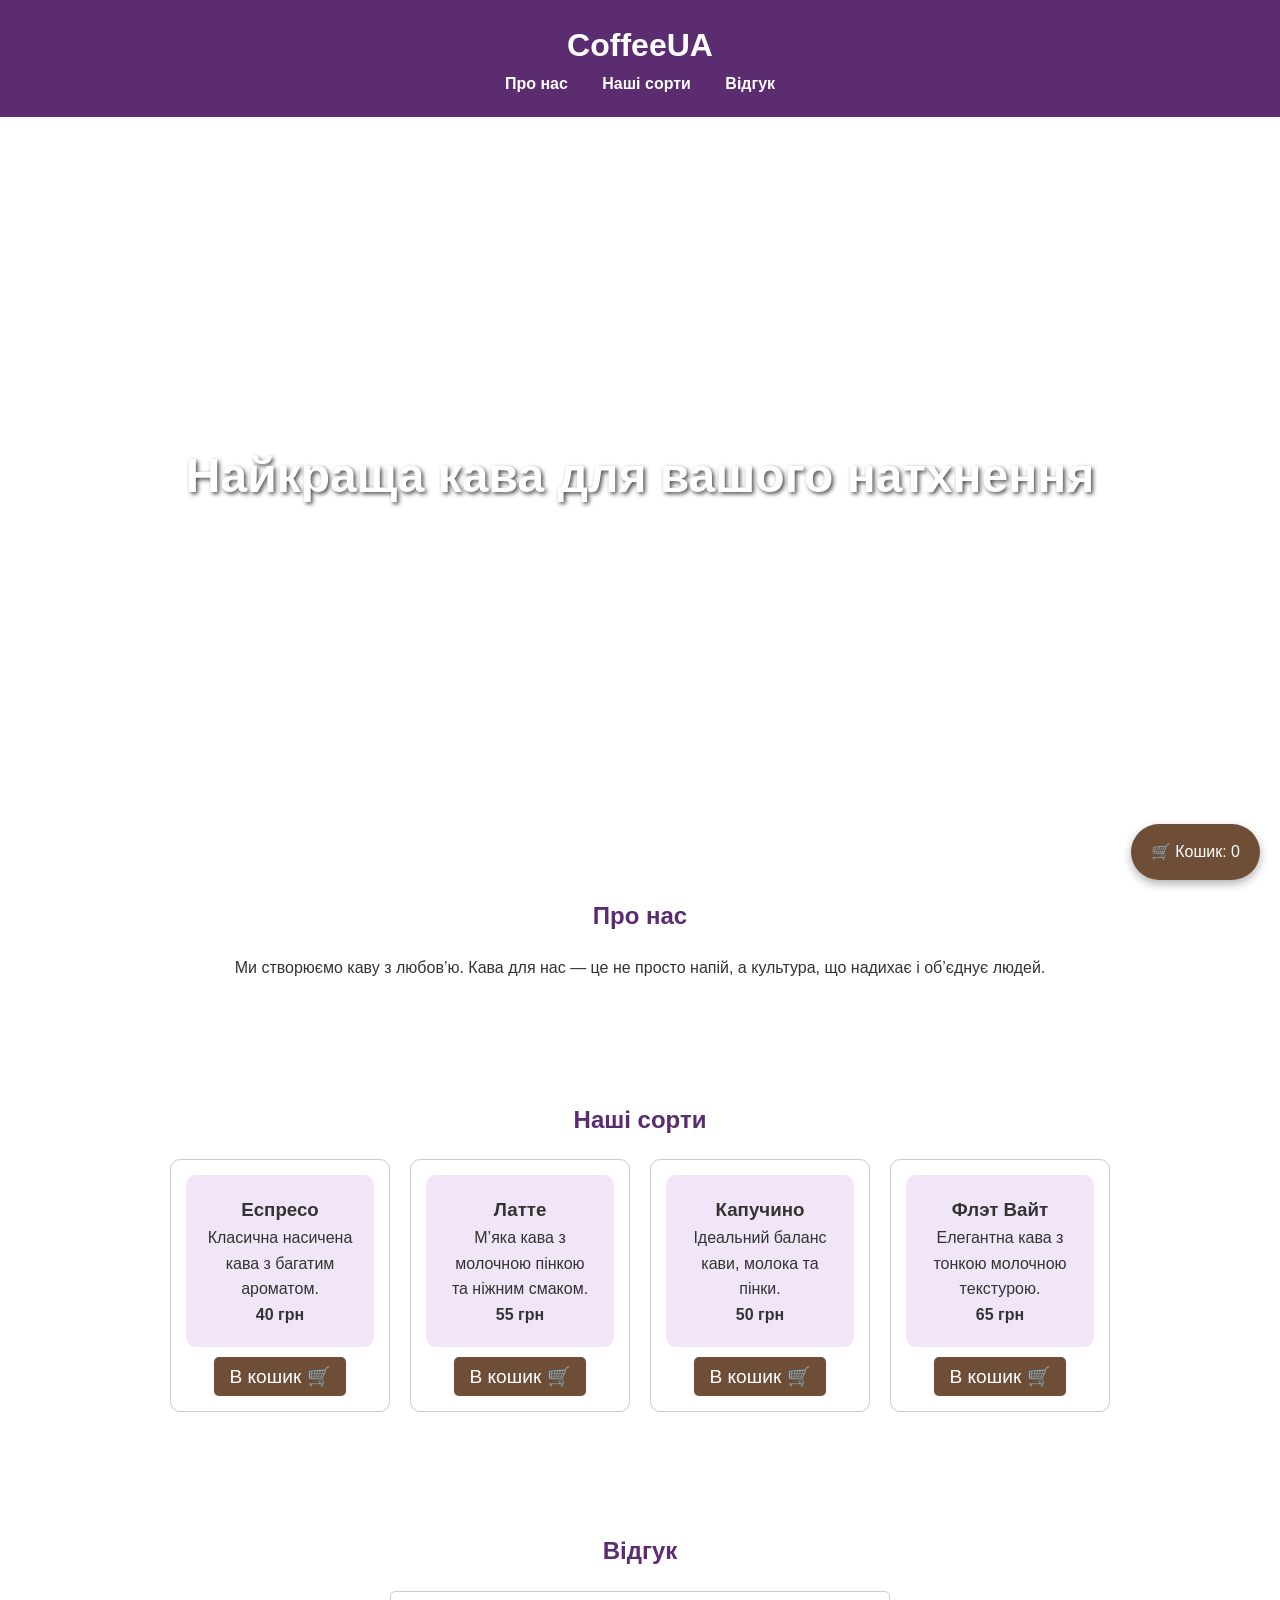
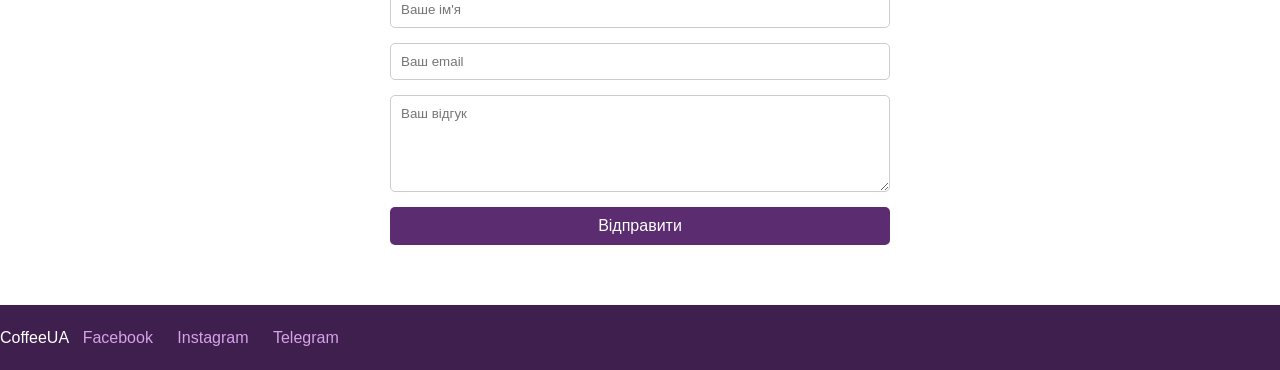
<file: index.html>
<!DOCTYPE html>
<html lang="uk">
<head>
    <meta charset="UTF-8">
    <meta name="viewport" content="width=device-width, initial-scale=1.0">
    <title>CoffeeUA</title>
    <link rel="stylesheet" href="style.css">
</head>
<body>
    
    <header>
        <h1>CoffeeUA</h1>
        <nav>
            <a href="#about">Про нас</a>
            <a href="#coffee">Наші сорти</a>
            <a href="#review">Відгук</a>
        </nav>
    </header>

    <div class="name">
        <h1>Найкраща кава для вашого натхнення</h1>
    </div>

    <section id="about">
        <h2>Про нас</h2>
        <p>Ми створюємо каву з любов’ю. Кава для нас — це не просто напій, а культура, що надихає і об’єднує людей.</p>
    </section>

    <section id="coffee">
        <h2>Наші сорти</h2>
        <div class="text1" style="display: flex; flex-wrap: wrap; justify-content: center; gap: 20px;">
            <!-- Еспресо -->
            <div class="coffee-card" style="border: 1px solid #ccc; padding: 15px; border-radius: 10px; width: 220px; text-align: center;">
                <a href="espreso.html" class="texts" style="text-decoration: none; color: inherit;">
                    <h3>Еспресо</h3>
                    <p>Класична насичена кава з багатим ароматом.</p>
                    <p><b>40 грн</b></p>
                </a>
                <button class="buy-btn" data-name="Еспресо" data-price="40" style="background: #6f4e37; color: white; border: none; padding: 8px 15px; cursor: pointer; border-radius: 5px;">В кошик 🛒</button>
            </div>

            <!-- Латте -->
            <div class="coffee-card" style="border: 1px solid #ccc; padding: 15px; border-radius: 10px; width: 220px; text-align: center;">
                <a href="late.html" class="texts" style="text-decoration: none; color: inherit;">
                    <h3>Латте</h3>
                    <p>М’яка кава з молочною пінкою та ніжним смаком.</p>
                    <p><b>55 грн</b></p>
                </a>
                <button class="buy-btn" data-name="Латте" data-price="55" style="background: #6f4e37; color: white; border: none; padding: 8px 15px; cursor: pointer; border-radius: 5px;">В кошик 🛒</button>
            </div>

            <!-- Капучино -->
            <div class="coffee-card" style="border: 1px solid #ccc; padding: 15px; border-radius: 10px; width: 220px; text-align: center;">
                <a href="capucino.html" class="texts" style="text-decoration: none; color: inherit;">
                    <h3>Капучино</h3>
                    <p>Ідеальний баланс кави, молока та пінки.</p>
                    <p><b>50 грн</b></p>
                </a>
                <button class="buy-btn" data-name="Капучино" data-price="50" style="background: #6f4e37; color: white; border: none; padding: 8px 15px; cursor: pointer; border-radius: 5px;">В кошик 🛒</button>
            </div>

            <!-- Флет Вайт -->
            <div class="coffee-card" style="border: 1px solid #ccc; padding: 15px; border-radius: 10px; width: 220px; text-align: center;">
                <a href="white.html" class="texts" style="text-decoration: none; color: inherit;">
                    <h3>Флэт Вайт</h3>
                    <p>Елегантна кава з тонкою молочною текстурою.</p>
                    <p><b>65 грн</b></p>
                </a>
                <button class="buy-btn" data-name="Флэт Вайт" data-price="65" style="background: #6f4e37; color: white; border: none; padding: 8px 15px; cursor: pointer; border-radius: 5px;">В кошик 🛒</button>
            </div>
        </div>
    </section>

    <section id="review" class="contact">
        <h2>Відгук</h2>
        <form>
            <input type="text" placeholder="Ваше ім'я" required>
            <input type="email" placeholder="Ваш email" required>
            <textarea placeholder="Ваш відгук" rows="5" required></textarea>
            <button type="submit">Відправити</button>
        </form>
    </section>

    <footer>
        <p> CoffeeUA 
            <a href="#">Facebook</a>
            <a href="#">Instagram</a>
            <a href="#">Telegram</a>
        </p>
    </footer>

    <!-- Кнопка кошика -->
    <div id="cart-widget" style="position: fixed; bottom: 20px; right: 20px; background: #6f4e37; color: white; padding: 15px 20px; border-radius: 30px; cursor: pointer; z-index: 1000; box-shadow: 0 4px 10px rgba(0,0,0,0.3);">
        🛒 Кошик: <span id="cart-count">0</span>
    </div>

    <!-- Модальне вікно кошика -->
    <div id="cart-modal" style="display: none; position: fixed; top: 0; left: 0; width: 100%; height: 100%; background: rgba(0,0,0,0.8); z-index: 2000;">
        <div style="background: white; color: black; width: 90%; max-width: 400px; margin: 50px auto; padding: 20px; border-radius: 15px; position: relative;">
            <span id="close-cart" style="position: absolute; top: 10px; right: 15px; font-size: 24px; cursor: pointer;">&times;</span>
            <h2 style="margin-top: 0;">Ваш кошик</h2>
            <div id="cart-items-list" style="margin: 20px 0; max-height: 300px; overflow-y: auto;">
                <p id="empty-msg">Кошик порожній</p>
            </div>
            <hr>
            <p style="font-size: 18px;">Разом: <b id="total-price">0</b> грн</p>
            <button id="order-btn" style="width: 100%; background: #6f4e37; color: white; border: none; padding: 12px; border-radius: 5px; cursor: pointer; font-size: 16px;">Оформити замовлення</button>
        </div>
    </div>

    <script src="script.js"></script>
</body>
</html>
</file>
<file: style.css>
* {
    margin: 0;
    padding: 0;
    box-sizing: border-box;
    font-family: 'Arial', sans-serif;
}

body {
    line-height: 1.6;
    color: #333;
     display: flex;
    flex-direction: column;


}

a {
    text-decoration: none;
    color: inherit;
}


header {
    background: #5b2c6f;
    color: white;
    padding: 20px 0;
    text-align: center;
    position: sticky;
    top: 0;
    z-index: 1000;
}

header nav a {
    margin: 0 15px;
    font-weight: bold;
    transition: 0.3s;
}

header nav a:hover {
    color: #d6a2e8; 
}


.name {
    background: url('https://images.unsplash.com/photo-1511920170033-f8396924c348?crop=entropy&cs=tinysrgb&fit=max&fm=jpg&ixid=MnwxMTI4OTF8MHwxfHNlYXJjaHwxfHxjb2ZmZXxlbnwwfHx8fDE2MDM3MDA0Nzk&ixlib=rb-4.0.3&q=80&w=1200') center/cover no-repeat;
    height: 80vh;
    display: flex;
    justify-content: center;
    align-items: center;
    color: white;
    text-shadow: 2px 2px 4px rgba(0,0,0,0.7);
}

.name h1 {
    font-size: 3rem;
}


section {
    padding: 60px 20px;
    text-align: center;
}

section h2 {
    margin-bottom: 20px;
    color: #5b2c6f;
}

.text1 {
    display: flex;
    flex-wrap: wrap;
    justify-content: center;
    gap: 20px;
}

.texts {
    background: #f0e6f7; 
    padding: 20px;
    flex: 1 1 250px;
    border-radius: 10px;
    transition: transform 0.3s, box-shadow 0.3s;
}

.texts:hover {
    transform: scale(1.05);
    box-shadow: 0 5px 15px rgba(91,44,111,0.3);
}

.contact form {
    max-width: 500px;
    margin: 0 auto;
    display: flex;
    flex-direction: column;
    gap: 15px;
}

.contact input, .contact textarea {
    padding: 10px;
    border: 1px solid #ccc;
    border-radius: 5px;
    width: 100%;
}

.contact button {
    padding: 10px;
    border: none;
    background: #5b2c6f;
    color: white;
    font-size: 1rem;
    border-radius: 5px;
    cursor: pointer;
    transition: 0.3s;
}

.contact button:hover {
    background: #421f51;
}

footer {
    background: #3e1f4e;
    color: white;
    padding: 20px 0;
    flex-shrink: 0;
    
}

footer a {
    margin: 0 10px;
    color: #d6a2e8;
}

@media(max-width: 768px) {
    .hero h1 {
        font-size: 2rem;
        padding: 0 10px;
    }

    .services {
        flex-direction: column;
    }
}
#toTopBtn{
    position: fixed;
    bottom: 25px;
    right: 25px;
    background:#5b2c6f;
    color:white;
    border:none;
    padding: 12px 14px;
    font-size: 20px;
    border-radius: 10px;
    cursor: pointer;
    display: none;
    transition: 0.3s;
}
#toTopBtn:hover{
    background: #421f51;
}
.product-container {
            display: flex;
            flex-wrap: wrap;
            gap: 40px;
            padding: 50px 20px;
            max-width: 1000px;
            margin: 0 auto;
            align-items: center;
            flex: 1 0 auto; 
        }

        .product-image {
            flex: 1 1 400px;
        }
        .product-image img {
            width: 100%;
            border-radius: 20px;
            box-shadow: 0 10px 30px rgba(0,0,0,0.1);
        }
        .product-info {
            flex: 1 1 400px;
            text-align: left;
        }
        .price {
            font-size: 2rem;
            color: #5b2c6f;
            font-weight: bold;
            margin: 20px 0;
        }
        .characteristics {
            margin: 20px 0;
            list-style: none;
            padding: 0;
        }
        .characteristics li {
            margin-bottom: 10px;
            padding-left: 20px;
            position: relative;
        }
        .characteristics li::before {
            content: "☕";
            position: absolute;
            left: 0;
        }
        .buy-btn {
            display: inline-block;
            background: #27ae60;
            color: white;
            padding: 15px 40px;
            font-size: 1.2rem;
            border: none;
            border-radius: 50px;
            cursor: pointer;
            transition: 0.3s;
            text-decoration: none;
            text-align: center;
        }
        .buy-btn:hover {
            background: #219150;
            transform: translateY(-3px);
            box-shadow: 0 5px 15px rgba(39,174,96,0.4);
        }
      .text1 {
    display: flex;
    flex-wrap: wrap;
    justify-content: center;
    gap: 20px;
}

.coffee-card {
    background: rgba(255, 255, 255, 0.1);
    border: 1px solid #ccc;
    padding: 15px;
    border-radius: 10px;
    width: 200px;
    text-align: center;
}

.texts {
    text-decoration: none;
    color: inherit;
    display: block;
}

.buy-btn {
    background-color: #6f4e37;
    color: white;
    border: none;
    padding: 10px 15px;
    border-radius: 5px;
    cursor: pointer;
    margin-top: 10px;
}

.buy-btn:hover { background-color: #4e3626; }

/* Віджет кошика */
#cart-widget {
    position: fixed;
    bottom: 20px;
    right: 20px;
    background: #6f4e37;
    color: white;
    padding: 15px;
    border-radius: 50px;
    cursor: pointer;
    box-shadow: 0 4px 10px rgba(0,0,0,0.3);
}

/* Модальне вікно */
.cart-modal {
    display: none;
    position: fixed;
    top: 0; left: 0; width: 100%; height: 100%;
    background: rgba(0,0,0,0.7);
    z-index: 1000;
}

.cart-content {
    background: white;
    color: black;
    width: 300px;
    margin: 100px auto;
    padding: 20px;
    border-radius: 10px;
}
html, body {
    height: 100%;
}

.name {
    
    min-height: 80vh;
}
</file>
